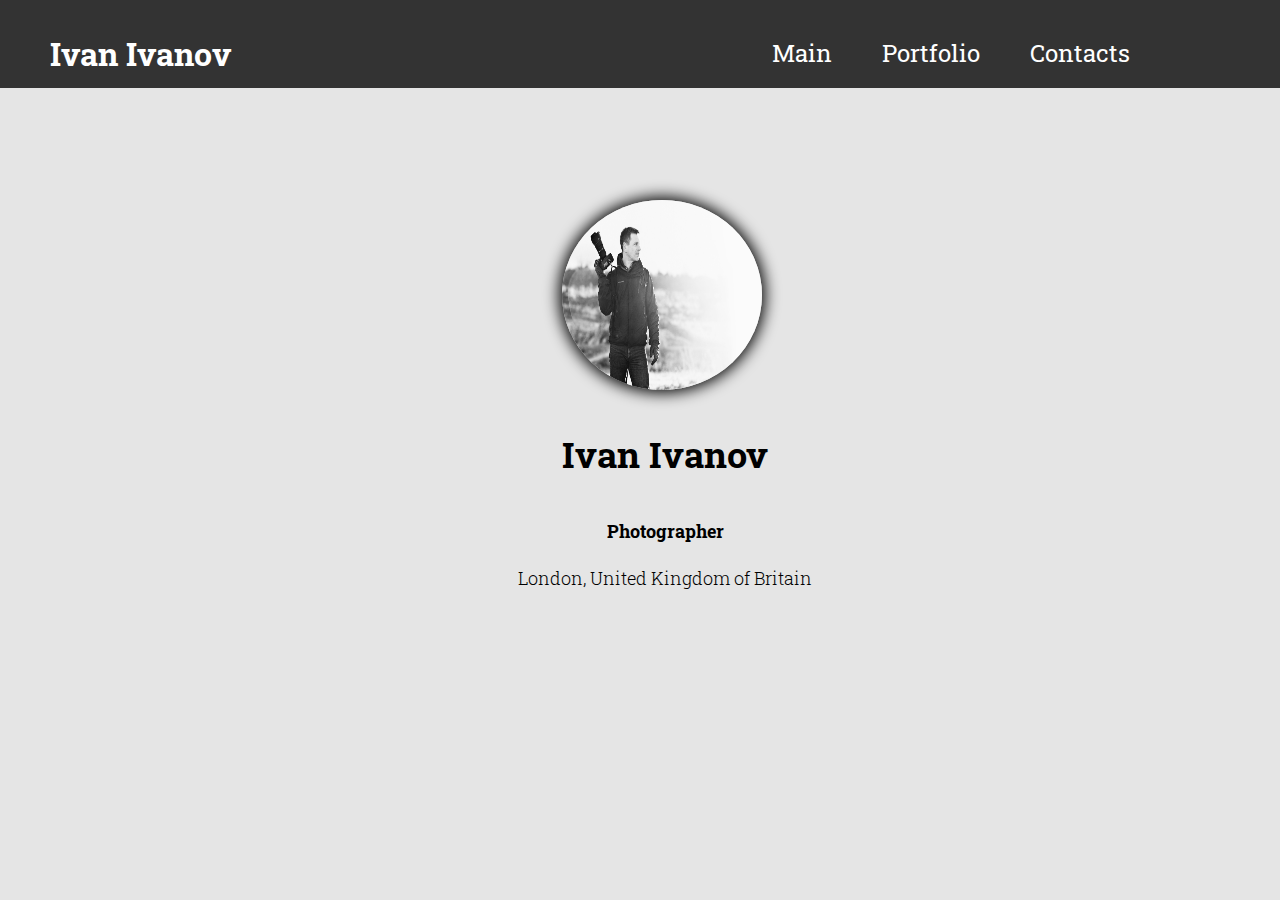
<file: index.html>
<!DOCTYPE html>
<html>

<head>
    <meta charset='utf-8'>
    <title>Ivan</title>
    <meta name="viewport" content="width=device-width, initial-scale=1, maximum-scale=1">

    <link rel='stylesheet' type='text/css' media='screen' href='style.css'>
    <link href="https://fonts.googleapis.com/css2?family=Montserrat&display=swap" rel="stylesheet">
    <link rel="icon" href="img/ico.ico" type="image/x-icon">

    <link href="https://fonts.googleapis.com/css2?family=Open+Sans&family=Roboto&family=Roboto+Slab:wght@300&display=swap" rel="stylesheet">

</head>


<body>
    <header>
        <P>Ivan Ivanov</P>
        <div class="mnu_mob ">Menu</div>

        <div class="mnu">
            <ul>
                <li><a href="index.html">Main</a></li>
                <li><a href="portfolio.html">Portfolio</a></li>
                <li><a href="contacts.html">Contacts</a></li>

            </ul>


        </div>
    </header>
    <div class='conteiner'>
        <img class="ellipse" src="img/ivan.jpg">
        <p class='name'>Ivan Ivanov</p>
        <p class='p1'>Photographer</p>
        <p class='p2'>London, United Kingdom of Britain</p>
    </div>


</html>
</file>
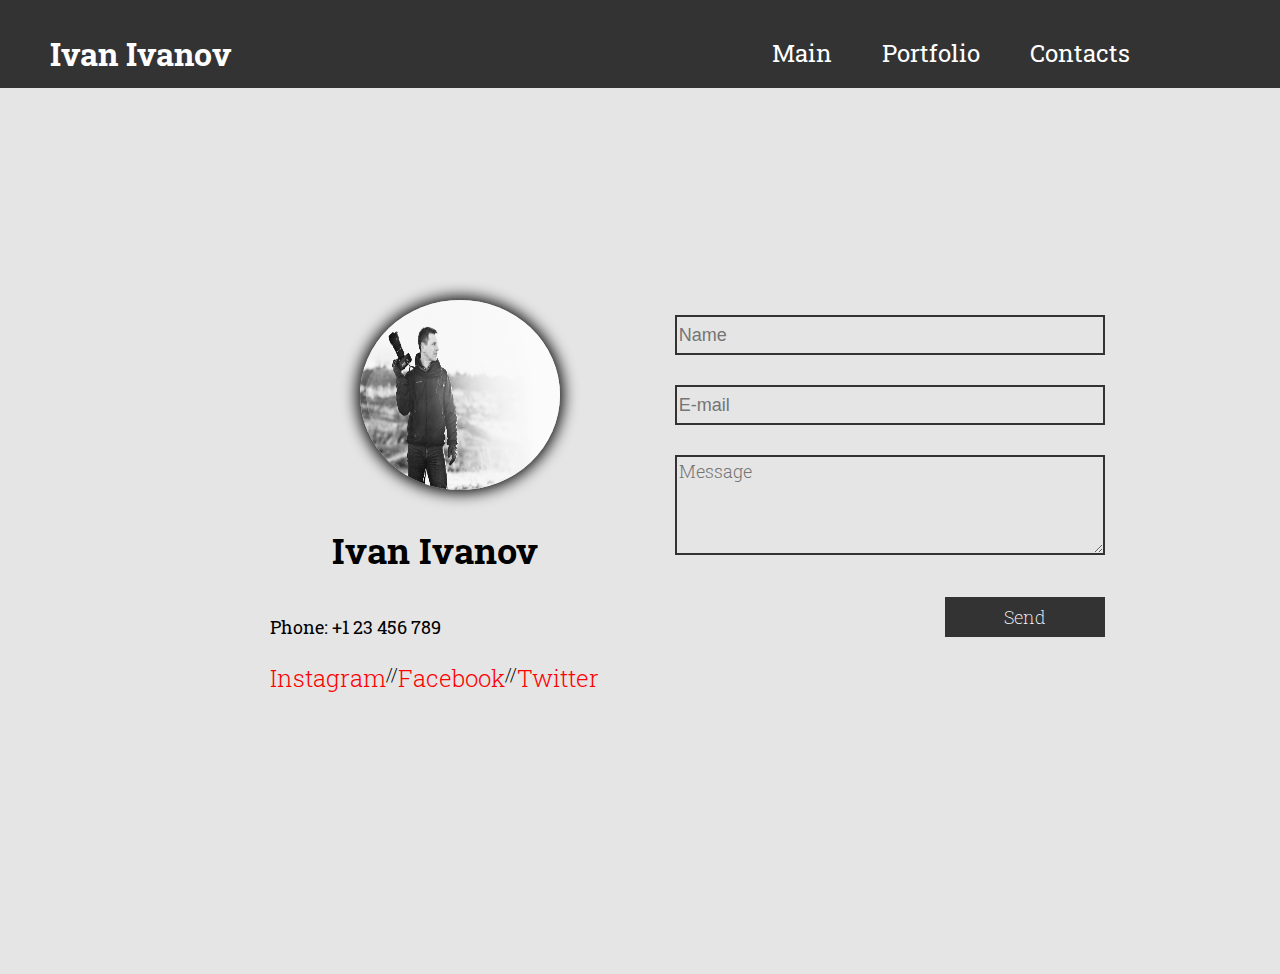
<file: contacts.html>
<!DOCTYPE html "portfolio.html">
<html>

<head>
    <meta charset='utf-8'>
    <link rel='stylesheet' type='text/css' media='screen' href='style.css'>
    <meta name="viewport" content="width=device-width, initial-scale=1, maximum-scale=1">

    <link href="https://fonts.googleapis.com/css2?family=Open+Sans&family=Roboto&family=Roboto+Slab:wght@300&display=swap" rel="stylesheet">
    <link rel="icon" href="img/cont.ico" type="image/x-icon">
    <title>Contacts</title>
</head>


<body>
    <header>
        <P>Ivan Ivanov</P>
        <ul>
            <li><a href="index.html">Main</a></li>
            <li><a href="portfolio.html">Portfolio</a></li>
            <li><a href="contacts.html">Contacts</a></li>

        </ul>
    </header>
    <div class="cont">
        <div class='conteiner2'>
            <img class="ellipse" src="img/ivan.jpg">
            <p class='name'>Ivan Ivanov</p>
            <p class='phone'>Phone: +1 23 456 789</p>
            <p class="social">
                <span>
                    <a href="#inst" style="color: red;">
                        Instagram
                    </a>
                </span>
                <span class="slash">//</span>
                <span>
                    <a href="#facebook" style="color: red;">
                        Facebook
                    </a>
                </span>
                <span class="slash">//</span>
                <span>
                    <a href="#twitter" style="color: red;">
                        Twitter
                    </a>
                </span>
            </p>
        </div>

        <div class="cover">
            <form id="contactform">

                <input id="name" name="name" placeholder="Name" tabindex="1" type="text">

                <input id="email" name="email" placeholder="E-mail" tabindex="2" type="text">
                <textarea name="message" id="form-message" class="form-textarea" placeholder="Message" required=""></textarea>


                <p><input name="submit" id="submit" tabindex="5" value="Send" type="submit"></p>
            </form>
        </div>
    </div>
</body>

</html>
</file>
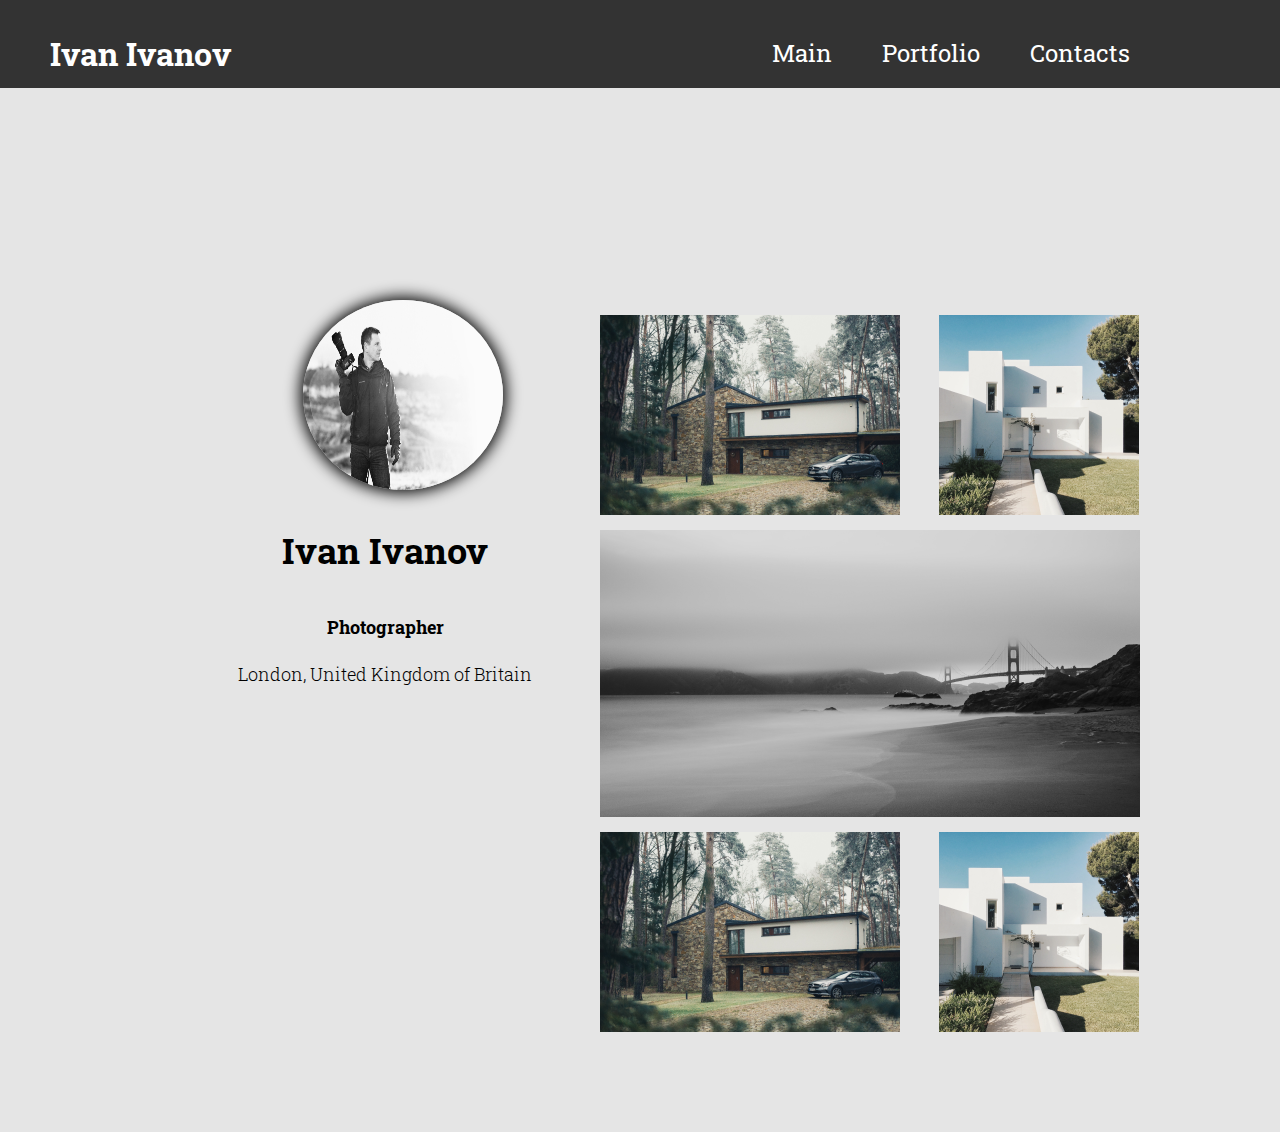
<file: portfolio.html>
<!DOCTYPE html "portfolio.html">
<html>

<head>
    <meta charset='utf-8'>
    <link rel='stylesheet' type='text/css' media='screen' href='style.css'>

    <link href="https://fonts.googleapis.com/css2?family=Open+Sans&family=Roboto&family=Roboto+Slab:wght@300&display=swap" rel="stylesheet">
    <link rel="icon" href="img/port.ico" type="image/x-icon">
    <title>Portfolio</title>
</head>

<body>
    <header>
        <P>Ivan Ivanov</P>
        <ul>
            <li><a href="index.html">Main</a></li>
            <li><a href="portfolio.html">Portfolio</a></li>
            <li><a href="contacts.html">Contacts</a></li>

        </ul>
    </header>
    <div class="portfolio-content">
        <div class='conteiner1'>
            <img class="ellipse" src="img/ivan.jpg">
            <p class='name'>Ivan Ivanov</p>
            <p class='p1'>Photographer</p>
            <p class='p2'>London, United Kingdom of Britain</p>
        </div>

        <div class="collage-container">
            <div class="collage-label">
                <div class="collage-item collage-item-big">
                    <img src="img/pct1.png" class="collage-img collage-img-1">
                </div>
                <div class="collage-item collage-item-small">
                    <img src="img/pct2.png" class="collage-img collage-img-2">
                </div>
            </div>

            <div class="collage-item collage-item-long">
                <img src="img/pct3.png" class="collage-img collage-img-3">
            </div>

            <div class="collage-label">
                <div class="collage-item collage-item-small">
                    <img src="img/pct1.png" class="collage-img collage-img-2">
                </div>
                <div class="collage-item collage-item-big">
                    <img src="img/pct2.png" class="collage-img collage-img-1">
                </div>
            </div>
        </div>
    </div>
</body>

</html>
</file>
<file: style.css>
body {
    background: #E5E5E5;
    font-family: 'Roboto Slab';
}

header {
    position: absolute;
    width: 100%;
    height: 88px;
    left: 0px;
    top: 0px;
    background: #333333;
}

p {
    font-size: 32px;
    font-weight: bold;
    padding-left: 50px;
    padding-bottom: 5px;
    color: white;
}

ul {
    position: absolute;
    list-style: none;
    margin-bottom: 50px;
    right: 100px;
    padding-top: 0;
    margin-top: -75px;
}

.mnu_mob {
    color: white;
    font-size: 24px;
    margin-top: -75px;
    margin-left: 90%;
    position: absolute;
    list-style: none;
    display: none;
    cursor: pointer;
}

.mnu_mob:hover {
    text-decoration: underline;
}

a {
    text-decoration: none;
    color: white;
    font-size: 24px;
}

a:hover {
    text-decoration: underline;
}

li {
    float: left;
    margin-right: 50px;
}

.conteiner {
    margin: 200px auto;
    width: 600px;
    height: 500px;
}

.ellipse {
    margin-left: 37%;
    border-radius: 50%;
    width: 200px;
    height: 190px;
    box-shadow: 0 0 15px 3px;
}

.name {
    font-weight: bold;
    font-size: 36px;
    text-align: center;
    color: black;
}

.p1 {
    font-weight: 700;
    font-size: 18px;
    color: black;
    text-align: center;
}

.p2 {
    font-family: Roboto Slab;
    font-style: normal;
    font-weight: 300;
    font-size: 18px;
    color: black;
    text-align: center;
}

.portfolio-content {
    display: flex;
    max-width: 1000px;
    margin: 100 auto;
}

.conteiner1 {
    margin: 200px auto;
    width: 500px;
    height: 50px;
}

.collage-container {
    margin-top: 200px;
    max-width: 560px;
    display: flex;
    flex-direction: column;
}

.collage-label {
    max-width: 510px;
    display: flex;
}

.collage-img-1 {
    margin: 15 15 auto;
    width: auto;
}

.collage-img-2 {
    margin: 15 15 auto;
    width: auto;
}

.collage-img-3 {
    margin: 15 15 auto;
    width: auto;
}

.collage-item {
    margin: 0 0.3em;
    transition: 0.2s;
}

.collage-item-long {
    margin: 0 0.3em;
}

.cont {
    display: flex;
    max-width: 900px;
    margin: 100 auto;
}

.conteiner2 {
    margin: 200 auto;
    max-width: 400px;
    height: 50px;
    text-align: left;
}

.phone {
    font-weight: 400;
    font-size: 18px;
    color: black;
    text-align: left;
}

.social {
    text-align: left;
    font-family: Roboto Slab;
    font-weight: 300;
    font-size: 18px;
    color: black;
    display: flex;
}

.slash {
    font-weight: 300;
    font-size: 18px;
    color: black;
}

.cover {
    margin: 200 auto;
    max-width: 400px;
}

input[type="text"] {
    width: 430px;
    height: 40px;
    margin: 15px;
    font-size: 18px;
}

input,
textarea {
    margin-top: 15px;
    margin-left: 15px;
    background: #E5E5E5;
    width: 430px;
    height: 100px;
    font-size: 18px;
    border: 2px solid #333333;
}

.form-textarea {
    font-family: Roboto Slab;
    font-weight: 300;
    font-size: 18px;
    margin-left: 15px;
    border: 2px solid #333333;
    resize: vertical;
    width: 430px;
}

input[type="submit"] {
    margin: 10 235 auto;
    width: 160px;
    height: 40px;
    background: #333333;
    font-family: Roboto Slab;
    font-weight: 200;
    font-size: 18px;
    color: white;
}

input[type="submit"]:active {
    top: 1px;
}

@media screen and (max-width:1020px) {
    .mnu {
        display: none;
    }
    li {
        float: none;
    }
    .mnu_mob {
        display: inline-block;
    }
    .portfolio-content {
        margin: 10 auto;
        flex-direction: column;
    }
    .collage-container {
        margin: 170 auto
    }
    .collage-label {
        flex-direction: column;
    }
    .collage-img {
        width: 100%;
        height: 300px;
    }
    .cont {
        margin: 10 auto;
        flex-direction: column;
    }
    input[type="submit"] {
        margin: 10 -35 auto;
        width: 430px;
        height: 40px;
    }
    .collage-item-long {
        width: 90%;
    }
    .social {
        text-align: center;
        flex-direction: column;
    }
    .slash {
        display: none;
    }
}
</file>
